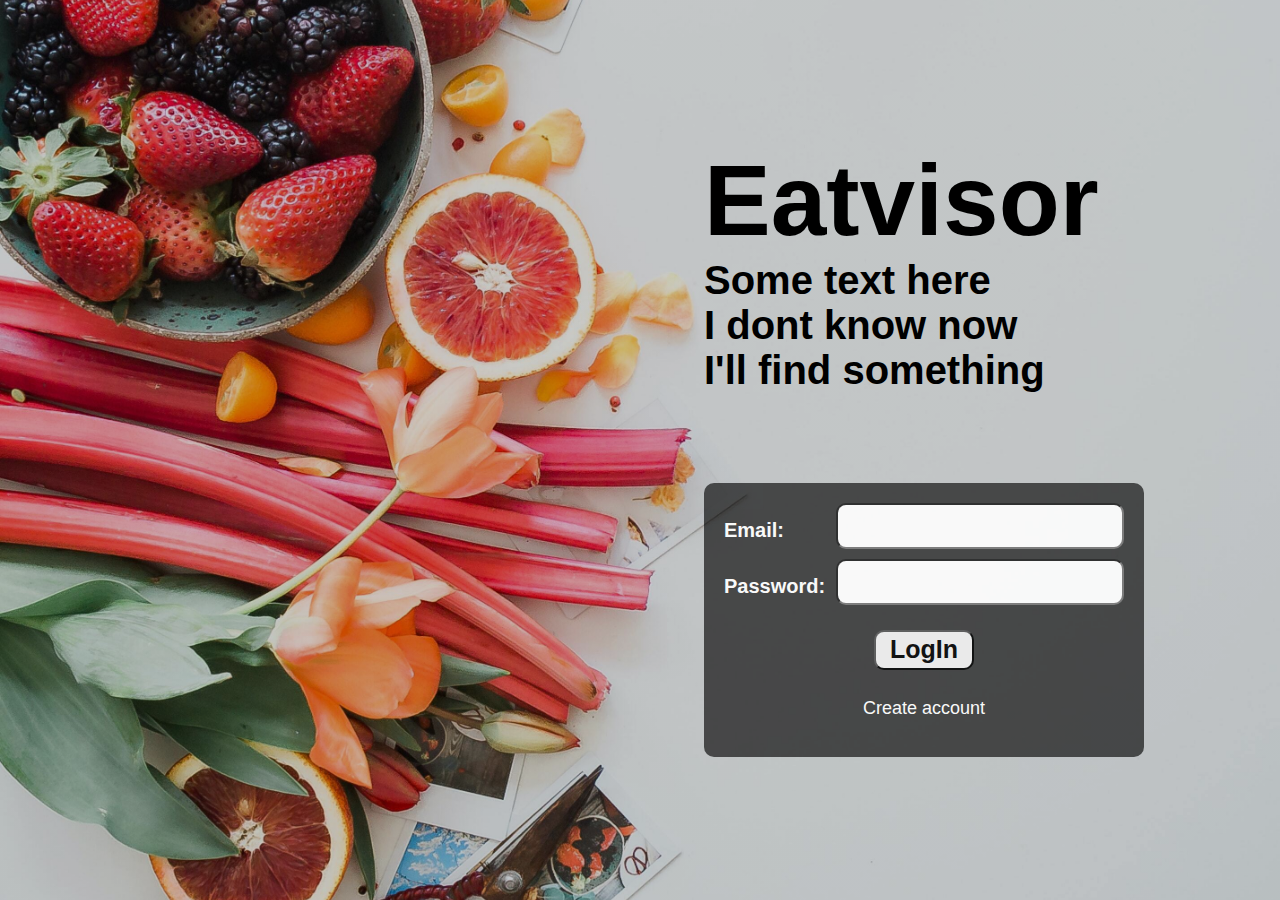
<file: index.html>
<!DOCTYPE html>

<html>

<head>
    <title>eatvisor</title>
    <link rel="stylesheet" href="./styles/style-sheet.css">
</head>

<body>
    <div class="login-global-container">
        <div class="login-body-container">
            
            
            <div class="left-body-container"> <span class="site-title">Eatvisor</span><br> Some text here <br> I dont
                know now <br>I'll find something</div>

            <div class="right-body-container">
                <form action="" class="login-form-container">
                    <div class="form-group">
                        <label>Email:</label>
                        <input type="text" class="form-control" required>
                    </div>
                    <div class="form-group">
                        <label>Password:</label>
                        <input type="password" class="form-control" required>
                    </div>
                    <input type="submit" value="LogIn" class="li-btn">
                    <p id="create-link">Create account</p>
                </form>
            </div>
        </div>



        <form action="" class="signup-form-container">
            <div class="x-icon">X</div>
            <div class="form-group">
                <label>Username:</label>
                <input type="text" class="form-control" required>
            </div>
            <div class="form-group">
                <label>Email:</label>
                <input type="text" class="form-control" required>
            </div>
            <div class="form-group">
                <label>Password:</label>
                <input type="password" class="form-control" required>
            </div>
            <div class="form-group">
                <label>Confirm Password:</label>
                <input type="password" class="form-control" required>
            </div>
            <input type="submit" value="SignUp" class="li-btn">
        </form>




    </div>
    

    <script src="./JS/login.js"></script>
</body>

</html>
</file>
<file: styles/style-sheet.css>
html,
body {
    width: 100%;
    height: 100%;
    margin: 0px;
    padding: 0px;
    box-sizing: border-box;
    font-family: sans-serif;

}


/* LOG IN PAGE STARTS HERE */

.site-title {
    font-size: 100px;
}

.login-global-container {
    height: 100%;
    width: 100%;
    background-image: linear-gradient(rgba(0, 0, 0, 0.2), rgba(0, 0, 0, 0.2)), url('../assets/images/eddys.jpg');
    /* background-image: url("../assets/images/login-bg.jpg"); */
    background-position: center;
    background-repeat: no-repeat;
    background-size: cover;
    display: flex;
    flex-direction: column;
    justify-content: center;
    align-items: center;
    padding-left: 50%;
}

.login-body-container {
    /* background-color: brown; */

    width: 70%;
    display: flex;
    flex-direction: column;
    /* justify-content: space-around; */
    flex-wrap: wrap;
}

.left-body-container {
    width: 400px;
    /* background-color: blue; */
    font-size: 40px;
    font-weight: bold;
    /* color: white; */
    margin-bottom: 10%;
}

.right-body-container {
    width: 400px;
    /* height: 300px; */
    /* background-color: bisque; */
    text-align: center;
}

.login-form-container {
    display: flex;
    flex-direction: column;
    justify-content: center;
    width: 100%;
    /* height: 100%; */
    padding: 5%;
    border-radius: 10px;
    background-color: rgba(0, 0, 0, 0.7);
    color: white;
    opacity: .9;
}

.signup-form-container {
    display: none;
    flex-direction: column;
    justify-content: center;
    width: 450px;
    /* height: 100%; */
    /* top: 50%; */
    margin-top: 50%-250px;
    left: 50%;
    margin-left: -225px;

    position: absolute;
    padding: 25px;
    /* margin-bottom: 10%; */
    border-radius: 10px;
    background-color: rgba(0, 0, 0, 0.7);
    color: white;
    opacity: .9;
}

.form-group {
    display: flex;
    justify-content: space-between;
    vertical-align: middle;

    /* align-items: center; */
}

.form-control {
    width: 70%;
    height: 40px;
    border-radius: 10px;
    margin-bottom: 10px;
    font-size: 20px;
}

.form-group>label {
    font-size: 20px;
    font-weight: bold;
    display: flex;
    flex-direction: column;
    justify-content: center;
    width: 10%;
}

.li-btn {
    width: 100px;
    height: 40px;
    border-radius: 10px;
    color: black;
    font-weight: bold;
    font-size: 25px;
    cursor: pointer;
    margin-top: 15px;
    margin-bottom: 10px;
    align-self: center;

}

#create-link {
    color: white;
    font-size: 18px;
    cursor: pointer;
    align-self: center;
    width: fit-content;
}

.x-icon {
    height: fit-content;
    width: fit-content;
    align-self: flex-end;
    margin-bottom: 25px;
    cursor: pointer;
}


/* LOG IN PAGE ENDS HERE */


/* HOME PAGE STARTS HERE */

.home-global-container {
    /* background-color: red; */
    /* background-color: linear-gradient(rgba(0, 0, 0, 0.2), rgba(0, 0, 0, 0.2)); */
    height: auto;
    width: 100%;
    display: flex;
    justify-content: center;

}

.home-body-container {
    /* background-color: rgb(134, 96, 45); */

    /* background-color: rgba(0, 0, 0, 0.062); */
    height: 100%;
    width: 70%;
    padding-bottom: 10%;
}

.header-container {
    background-color: rgba(0, 0, 0, 0.1);
    height: 100px;
    border-bottom-left-radius: 20px;
    border-bottom-right-radius: 20px;
    width: 100%;
    display: flex;
    justify-content: space-between;
}

.logo-name-container {
    display: flex;
    margin-left: 10px;

}

.logo-container {
    height: 90%;
    width: fit-content;
}

.header-logo {
    height: 100%;
}

.header-menu {
    display: flex;
    justify-content: space-around;
    width: 40%;
}

.header-menu>div {
    display: flex;
    flex-direction: column;
    justify-content: center;
}

.header-menu>div>a {
    font-size: 20px;
    font-weight: bold;
    color: black;
    text-decoration: none;
    cursor: pointer;
}


.home-image-container {
    background-image: url('../assets/images/home-image.jpg');
    height: 450px;
    width: 100%;
    background-position: center;
    background-repeat: no-repeat;
    background-size: cover;
    margin-top: 5%;
    margin-bottom: 5%;
    border-radius: 20px;
}



.restaurants-list-container {
    background-color: rgba(0, 0, 0, 0.1);
    width: 100%;
    /* height: 1000px; */
    display: flex;
    justify-content: center;
    align-items: top;
    flex-wrap: wrap;
    border-top-left-radius: 20px;
    border-top-right-radius: 20px;
}

.restaurant-list-item {
    cursor: pointer;
    margin: 1%;
    margin-top: 50px;
    background-color: white;
    /* padding: 5px; */
    height: 300px;
    width: 250px;
    display: flex;
    border-style: solid;
    border-width: thin;
    flex-direction: column;
    justify-content: space-between;
    border-top-left-radius: 10px;
    border-top-right-radius: 10px;
    overflow: hidden;
}

.restaurant-image {
    height: 200px;
    width: auto;
    border-top-left-radius: 10px;
    border-top-right-radius: 10px;
}

.item-info-container {
    /* background-color: bisque; */
    height: fit-content;
}


/* HOME PAGE ENDS HERE */


/* RESTAURANT PAGE STARTS HERE */



.restaurant-image-container {
    /* background-image: url(../assets/images/rest-1.jpg); */


    height: 500px;
    width: auto;
    margin-top: 10%;
    margin-left: 10%;
    margin-right: 10%;
    margin-bottom: 1%;
    /* border-radius: 20px; */
    border-top-left-radius: 20px;
    border-top-right-radius: 20px;
    border-style: solid;
    border-width: thin;
    overflow: hidden;
}

.restaurant-banner-image {

    background-position: center;
    background-repeat: no-repeat;
    background-size: cover;
    height: 100%;
    min-width: 100%;
}

.restaurant-info-container {
    /* background-color: darkgreen; */
    /* height: 50px; */
    margin-left: 10%;
    margin-right: 10%;
    display: flex;
    padding: 1%;
}


.restaurant-info-left {
    width: 50%;
    display: flex;
    flex-direction: column;
    justify-content: space-around;
    align-items: center;

}

.restaurant-info-right {
    width: 50%;
    display: flex;
    flex-direction: column;
    justify-content: space-around;
    align-items: center;
}


.review-btn {
    font-weight: bold;
    width: 60px;
    border-radius: 5px;
    height: 30px;
    cursor: pointer;
}


.restaurant-reviews-container {
    /* background-color: rgb(0, 225, 255); */
    /* height: 1000px; */
    margin: 10%;
}

.restaurant-review {
    background-color: rgba(0, 0, 0, 0.1);
    /* height: 200px; */
    border-radius: 10px;
    border-style: solid;
    border-width: thin;
    width: 90%;
    margin-bottom: 10%;
    padding: 20px;
}

.user-profile-review {
    display: flex;
    margin-bottom: 20px;
}

.user-profile-review-icon {
    background-color: rgba(0, 0, 0, 0.1);
    border-radius: 50%;
    height: 50px;
    width: 50px;
    overflow: hidden;
}

.user-profile-review-icon>img {
    height: 100%;
    width: 100%;
}


.user-profile-review-name {
    display: flex;
    flex-direction: column;
    justify-content: center;
    margin-left: 15px;
}

#rest_rating {
    color: rgb(255, 0, 0);
    font-weight: bold;
    font-size: 40px;
    background-color: rgba(0, 0, 0, 0.1);
    border-radius: 50%;
    padding-left: 14px;
    padding-right: 15px;
    padding-top: 2px;
    padding-bottom: 2px;
}
.user-rating-review {
    color: rgb(255, 22, 22);
    font-size: 25px;
    margin-bottom: 20px;
    margin-left: 20px;
}

/* .user-text-review {

} */



/* PROFILE PAGE STARTS HERE */


.profile-picture-container {
    background-color: rgba(46, 48, 46, 0.349);
    overflow: hidden;
    width: 300px;
    height: 300px;
    margin: 5%;
    margin-left: 10%;
    border-radius: 50%;
 text-align: center;
}

.profile-image-round {
    background-repeat: no-repeat;
  background-size: cover;
  background-position: center;
}

.profile-container {
    display: flex;
    justify-content: space-between;
    flex-wrap: wrap;
}

.profile-edit-btn {
    align-self: center;
    margin-right: 10%;
    height: 25px;
    width: 100px;
    border-radius: 5px;
    cursor: pointer;
}

.user-profile-info {
    margin-left: 10%;
}


.user-reviews-container {
    /* background-color: rgb(0, 225, 255); */
    /* height: 1000px; */
    margin: 10%;
}

.user-review {
    background-color: rgba(0, 0, 0, 0.1);
    /* height: 200px; */
    border-radius: 10px;
    border-style: solid;
    border-width: thin;
    width: 100%;
    margin-bottom: 10%;
    padding: 20px;
}

.restaurant-profile-review {
    display: flex;
    margin-bottom: 20px;
}

.restaurant-profile-review-icon {
    background-color: gold;
    border-radius: 50%;
    height: 50px;
    width: 50px;
    overflow: hidden;
}

.restaurant-profile-review-icon>img {
    height: 100%;
    width: 100%;
}

.restaurant-profile-review-name {
    display: flex;
    flex-direction: column;
    justify-content: center;
    margin-left: 15px;
}

.restaurant-rating-review {
    color: rgb(255, 189, 22);
    font-size: 20px;
    margin-bottom: 20px;
    margin-left: 20px;
}




/* ADMIN PAGE STARTS HERE */


.admin-global-container {
    /* background-color: red; */
    /* background-color: linear-gradient(rgba(0, 0, 0, 0.2), rgba(0, 0, 0, 0.2)); */
    height: auto;
    width: 100%;
    display: flex;
    flex-direction: column;
    justify-content: center;

}

.admin-header-container {
    background-color: rgba(0, 0, 0, 0.1);
    /* background-color: aqua; */
    height: 100px;
    border-bottom-left-radius: 20px;
    border-bottom-right-radius: 20px;
    width: 100%;
    display: flex;
    justify-content: space-around;
}

.user-card-container {
    margin-top: 3%;
    align-items: center;
    width: 100%;
    display: flex;
    flex-direction: column;
    justify-content: center;

}

.user-card {
    background-color: rgba(0, 0, 0, 0.1);
    border-radius: 10px;
    width: 50%;
    display: flex;
    margin: 1%;
    padding: 1%;
    display: flex;
    flex-wrap: wrap;

}

.user-card-image {
    overflow: hidden;
    height: 100px;
    width: 100px;
    background-color: rgba(0, 0, 0, 0.01);
    border-radius: 50%;
    text-align: center;
    
}

.user-card-image>img {
    /* width: 100%; */
    height: 100%;
    background-repeat: no-repeat;
    background-size: cover;
    background-position: center;
}

.user-card-info {
    padding-left: 5%;
}

.user-card-info > div{
    margin-bottom: 10%;
}



.admin-reviews-container {
    margin-top: 3%;
    align-items: center;
    width: 100%;
    display: flex;
    flex-direction: column;
    justify-content: center;

}

.admin-reviews {
    background-color: rgba(0, 0, 0, 0.1);
    border-radius: 10px;
    width: 50%;
    display: flex;
    margin: 1%;
    padding: 1%;
    justify-content: space-between;

}



.admin-reviews-info {
    padding-left: 5%;
}


.add-form-container {
    margin-top: 5%;
    padding: 2%;
    border-radius: 20px;
    background-color: rgba(0, 0, 0, 0.1);
    width: 50%;
    display: flex;
    flex-direction: column;
}

#rest_img_upload {
    align-self: center;
    width: 100px;
    height: 100px;
}



.edit-form-container {
    position: absolute;
    top: 20%;
    left: 50%;
    margin-left: -250px;
    display: none;
    flex-direction: column;
    width: 500px;
    justify-content: center;
    padding: 25px;
    border-radius: 10px;
    background-color: rgba(0, 0, 0, 0.5);
    color: white;
    opacity: .9;
}


.edit-form-container>button {
    align-self: center;
    width: 100px;
    height: 30px;
    border-radius: 5px;
    margin: 5px;
    font-weight: bold;
    font-size: 20px;
    cursor: pointer;
}

.edit-form-container>textarea {
    border-radius: 5px;
    margin-top: 5px;
    margin-bottom: 10px;
    padding: 10px;
    font-size: 20px;
}


.profile_image_round {
    background-position: center;
    background-repeat: no-repeat;
    background-size: cover;
    height: 100%;
}

.review-form-container {
    width: 100%;
    display: none;
    justify-content: center;
    margin-top: 5%;
}

.review-form {
    width: 60%;
    background-color: rgba(0, 0, 0, 0.2);
    padding: 20px;

    border-radius: 10px;


}

.review-form>textarea {
    width: 100%;
    border-radius: 5px;
    font-size: 20px;
    margin-bottom: 10px;
}

.input-stars-reveiw {
    margin-bottom: 10px;
}

.review-star {
    height: 40px;
    margin-left: 10px;
    cursor: pointer;
    border-radius: 10px;
}

.label-x {
    display: flex;
    justify-content: space-between;
}

.label-x>p {
    cursor: pointer;
}


/* ////////////////////////////////////// */


@media (max-width: 1300px) {
    .login-global-container {
        padding-left: 40%;
    }

    .admin-header-container > .header-menu > div > a {
        font-size: 18px;
    }
    .user-card{
        width: 60%;
    }
    .add-form-container{
        width: 60%;
    }
    .admin-reviews{
        width: 60%;
    }
    
}


@media (max-width: 1000px) {
    .login-global-container {
        padding-left: 30%;
    }

    .home-body-container {
        width: 95%;
    }
    .admin-header-container > .header-menu{
        flex-direction: column;
    }
    .user-card{
        width: 70%;
    }
    .add-form-container{
        width: 70%;
    }
    .admin-reviews{
        width: 70%;
    }
    
    
}



@media (max-width: 850px) {
    .login-global-container {
        padding-left: 20%;
    }

    .user-card{
        width: 80%;
    }
    .add-form-container{
        width: 80%;
    }
    .admin-reviews{
        width: 80%;
    }
    
}



@media (max-width: 700px) {
    .login-global-container {
        padding-left: 10%;
    }
}

@media (max-width: 600px) {
    .login-global-container {
        padding-left: 0%;
    }

    .profile-container {
        display: flex;
        flex-direction: column;
        justify-content: center;
        flex-wrap: wrap;
    }
}


.admin-global-container {
    /* background-color: red; */
    /* background-color: linear-gradient(rgba(0, 0, 0, 0.2), rgba(0, 0, 0, 0.2)); */
    height: auto;
    width: 100%;
    display: flex;
    flex-direction: column;
    justify-content: center;
}
</file>
